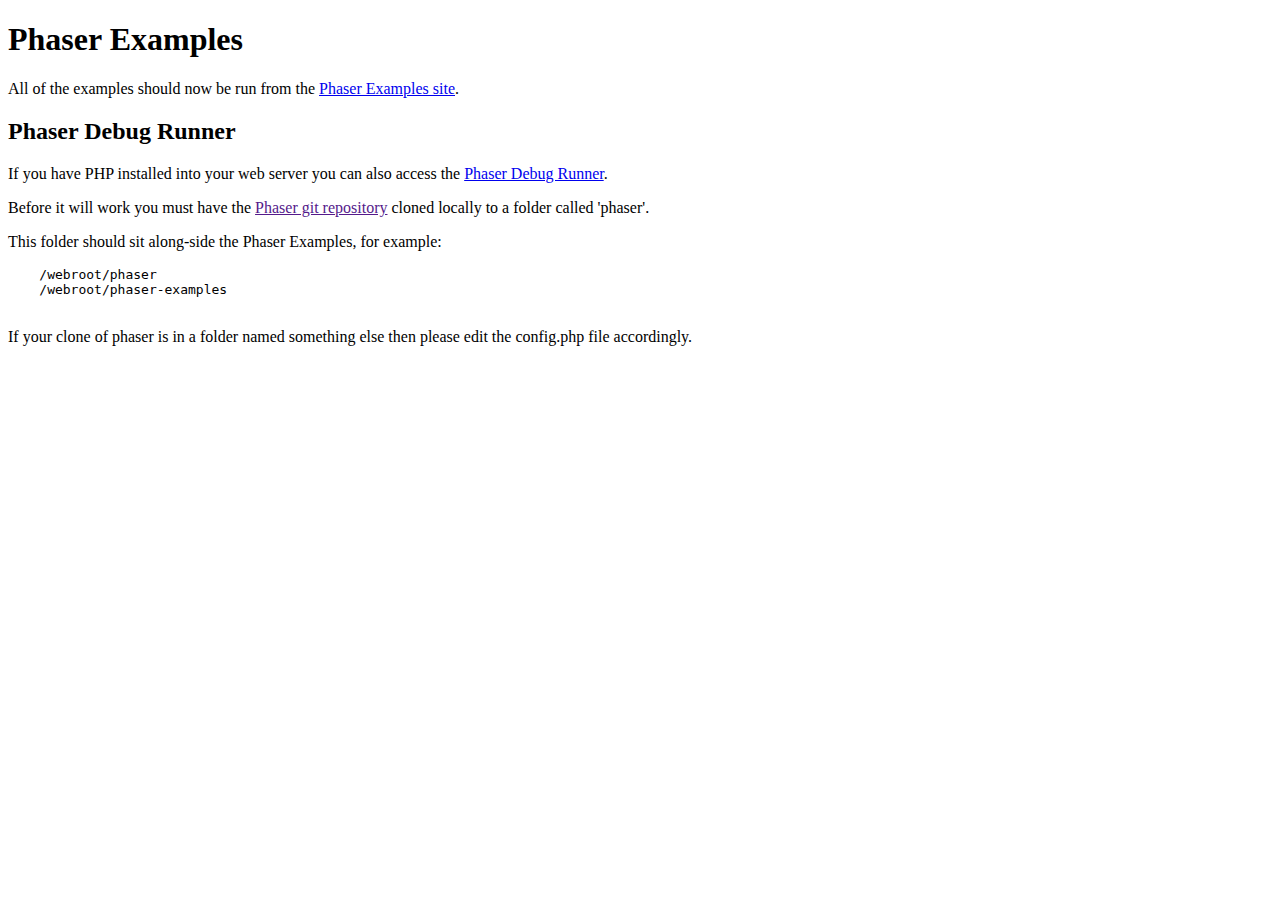
<file: phasermaster/examples/index.html>
<!doctype html>
<html lang="en" xml:lang="en" xmlns="http://www.w3.org/1999/xhtml">
    <head>
        <meta content="text/html; charset=utf-8" http-equiv="Content-Type">
        <title>Phaser Examples</title>
    </head>
    <body>

    <h1>Phaser Examples</h1>

    <p>All of the examples should now be run from the <a href="http://phaser.io/examples">Phaser Examples site</a>.</p>

    <h2>Phaser Debug Runner</h2>

    <p>If you have PHP installed into your web server you can also access the <a href="debug.php">Phaser Debug Runner</a>.</p>

    <p>Before it will work you must have the <a href="">Phaser git repository</a> cloned locally to a folder called 'phaser'.</p>

    <p>This folder should sit along-side the Phaser Examples, for example:</p>

    <pre>
    /webroot/phaser
    /webroot/phaser-examples
    </pre>

    <p>If your clone of phaser is in a folder named something else then please edit the config.php file accordingly.</p>

    </body>
</html>
</file>
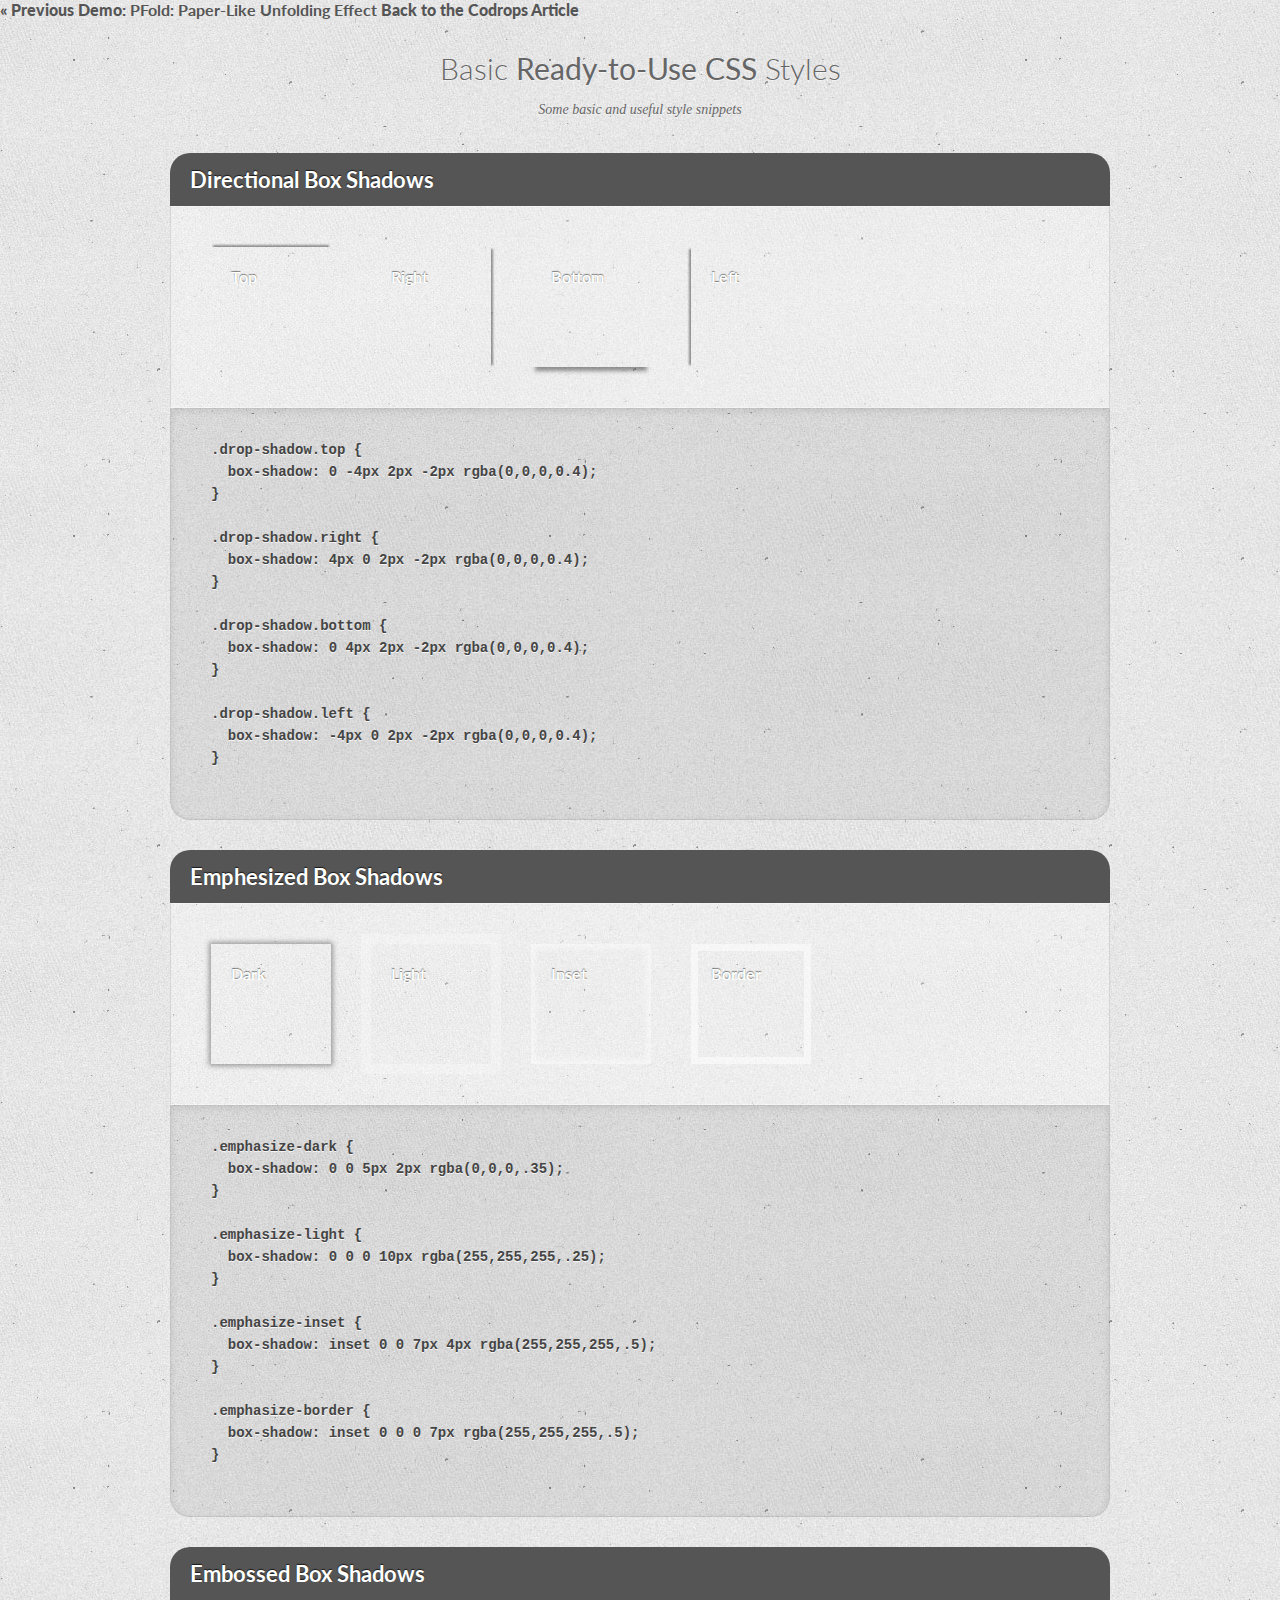
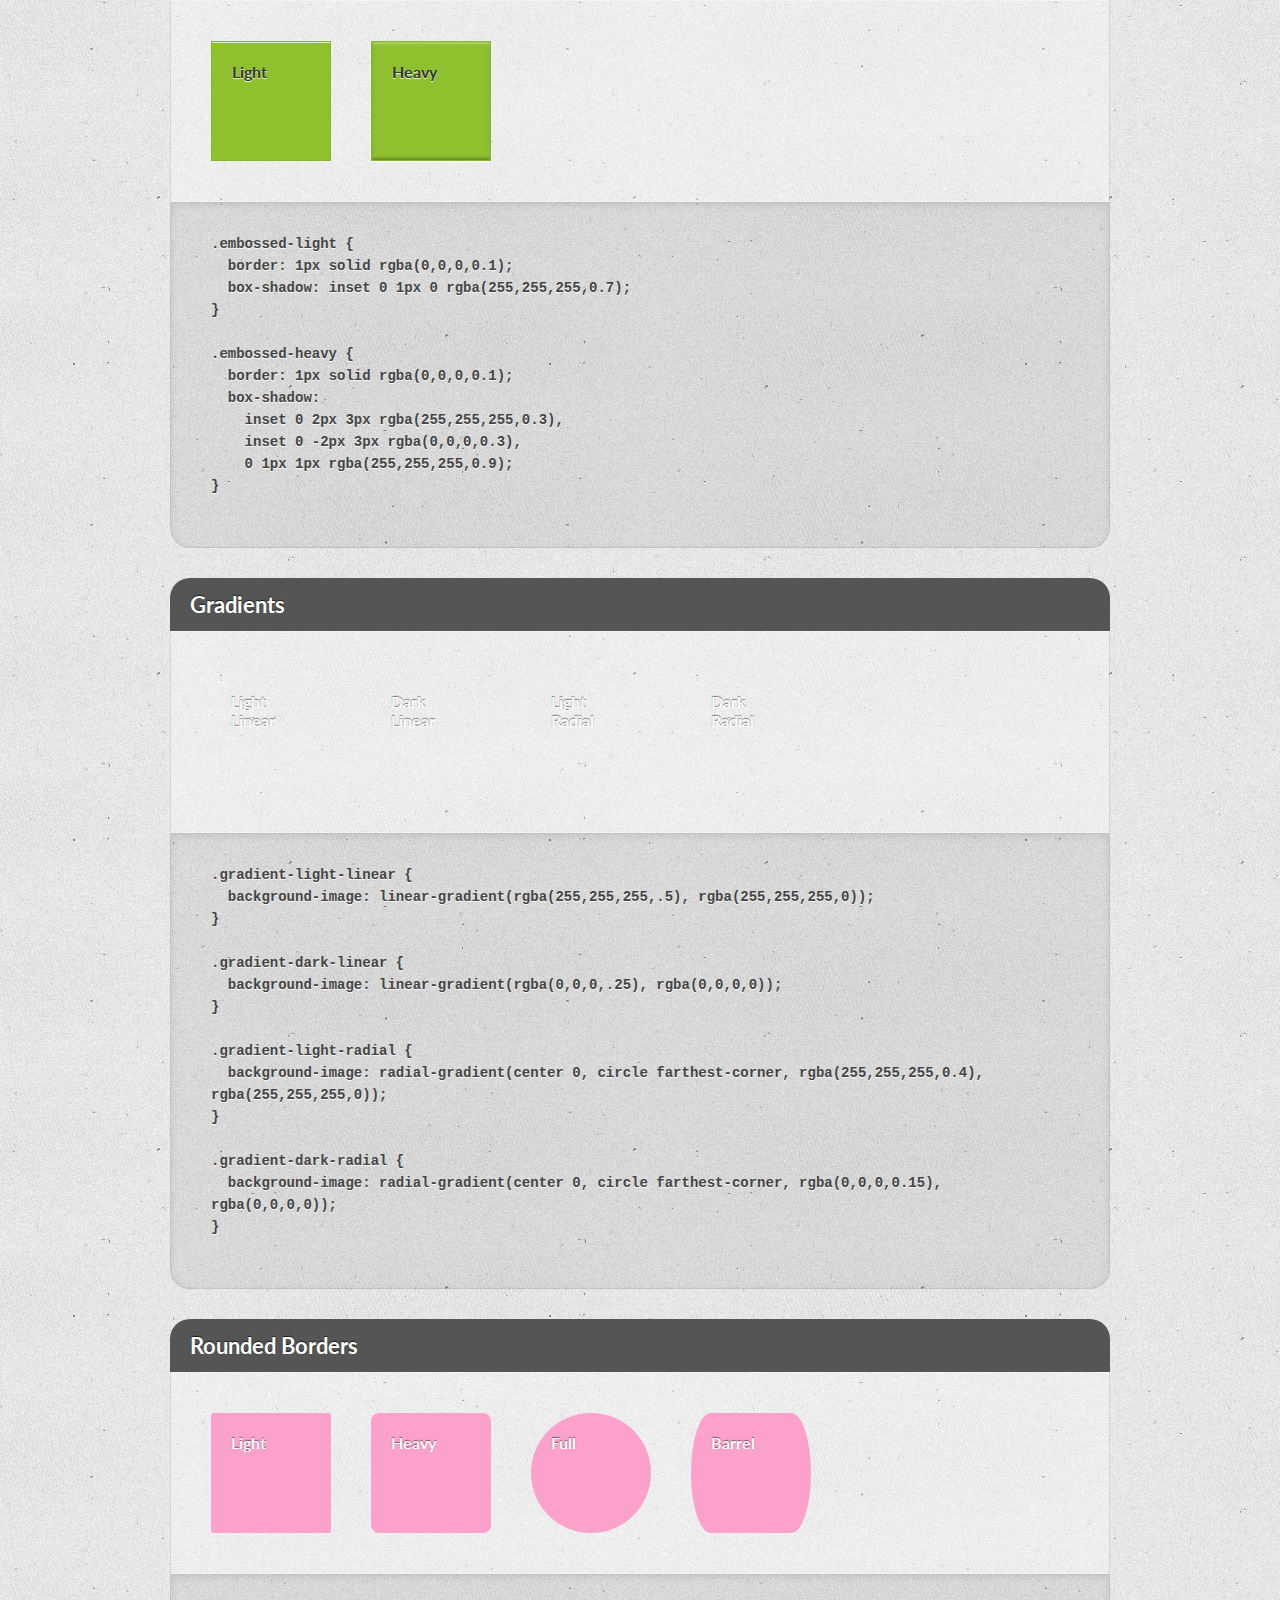
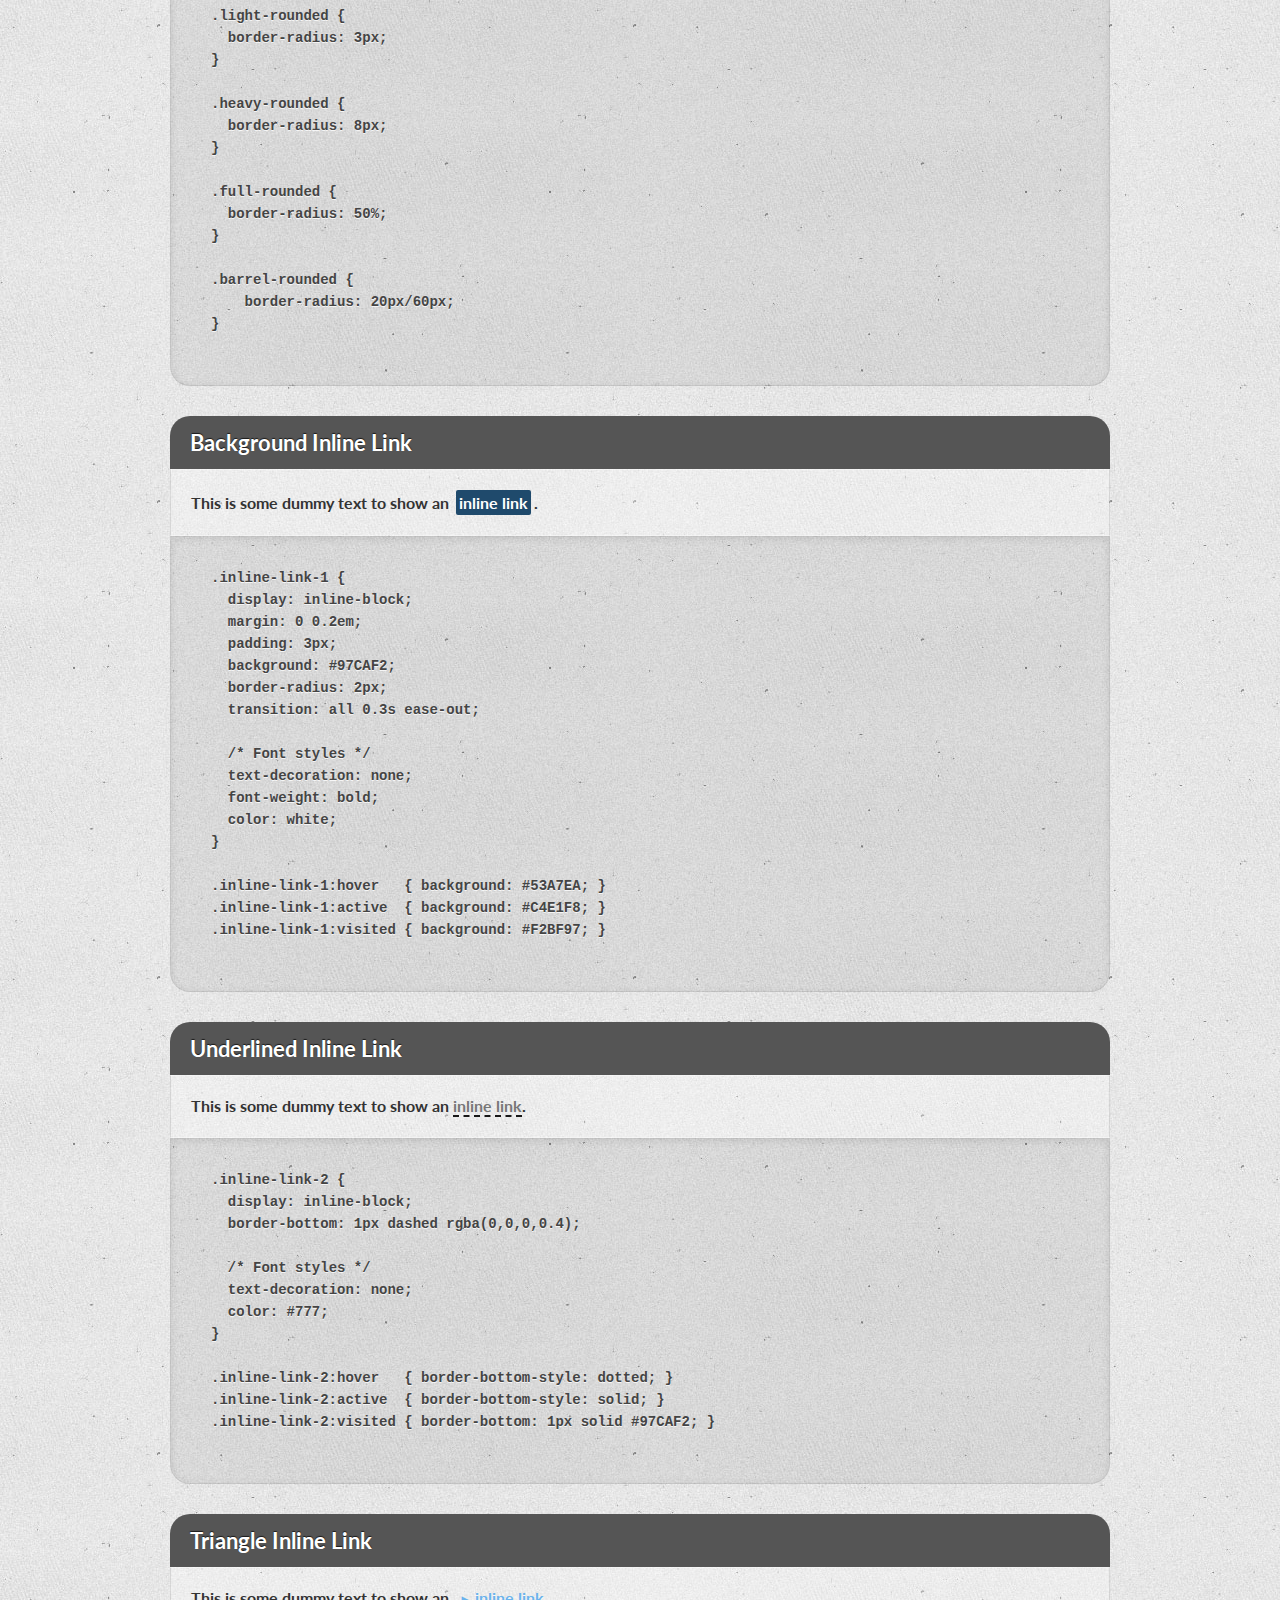
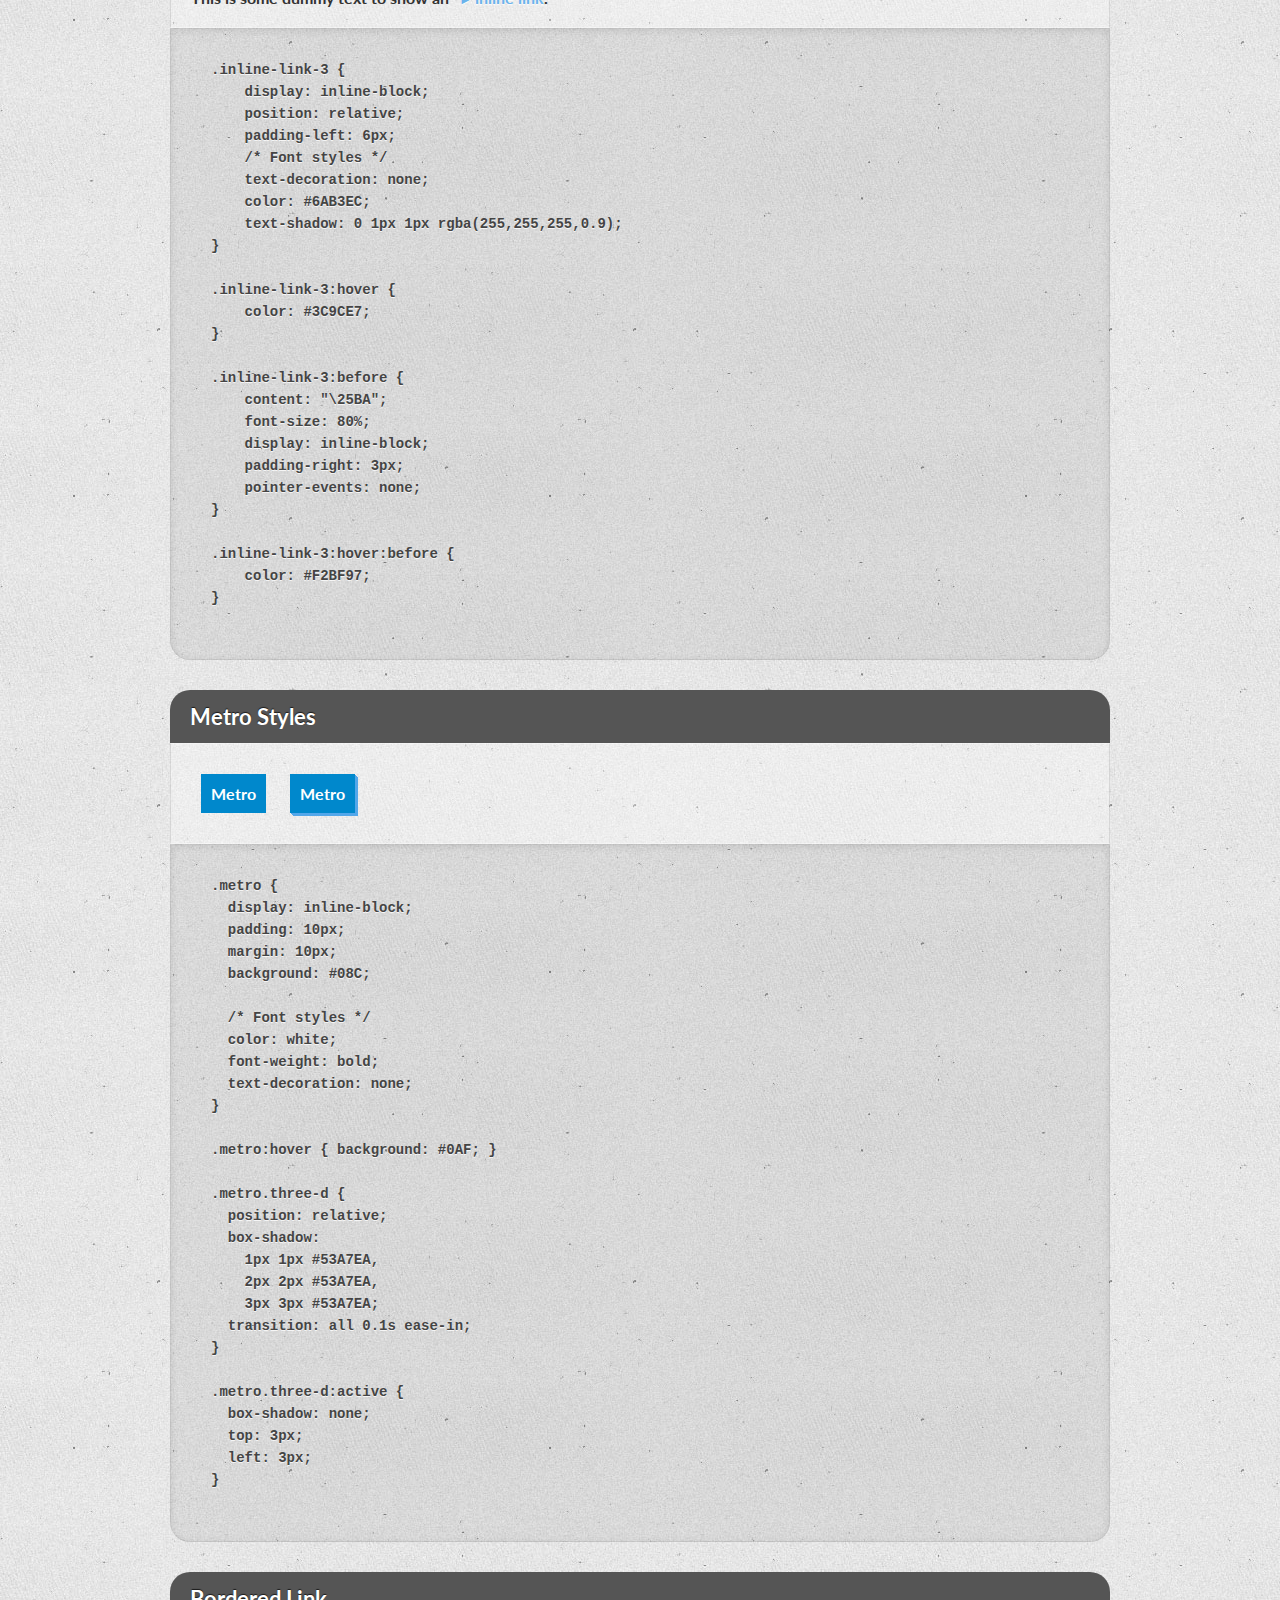
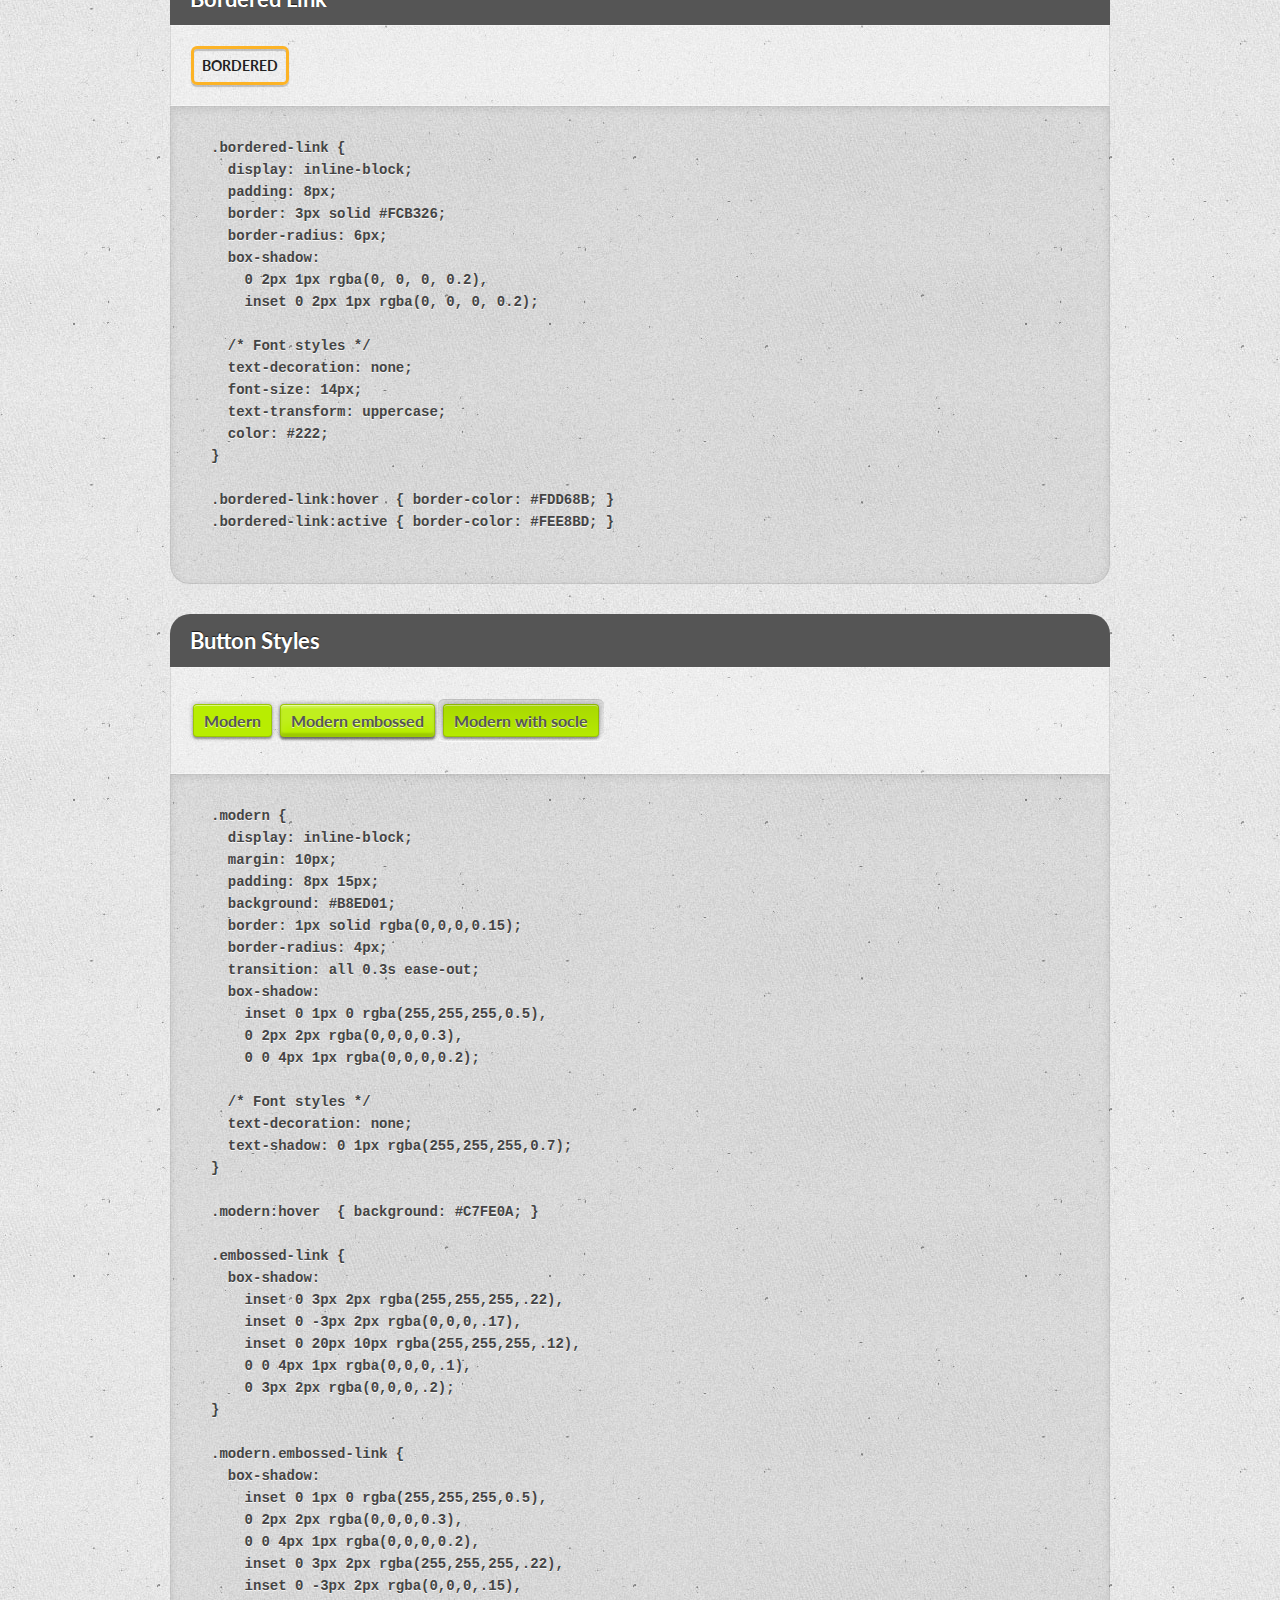
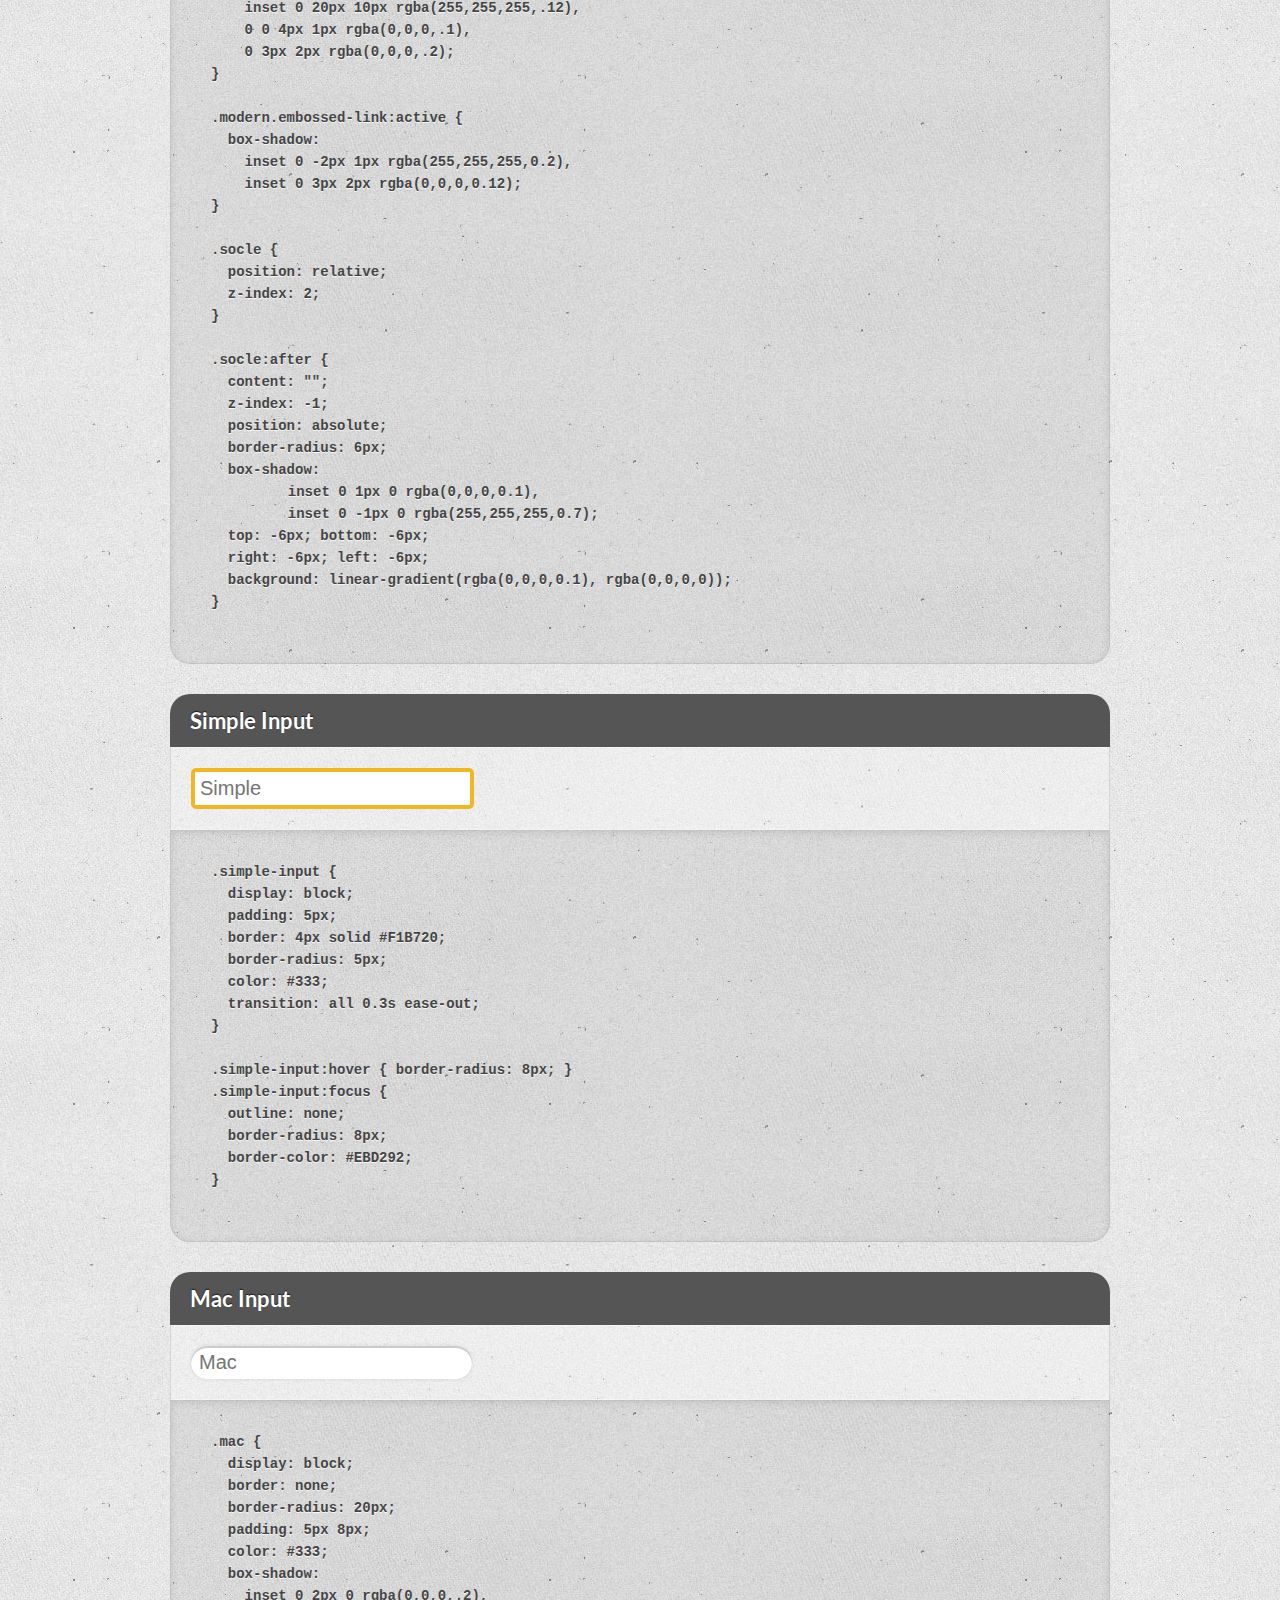
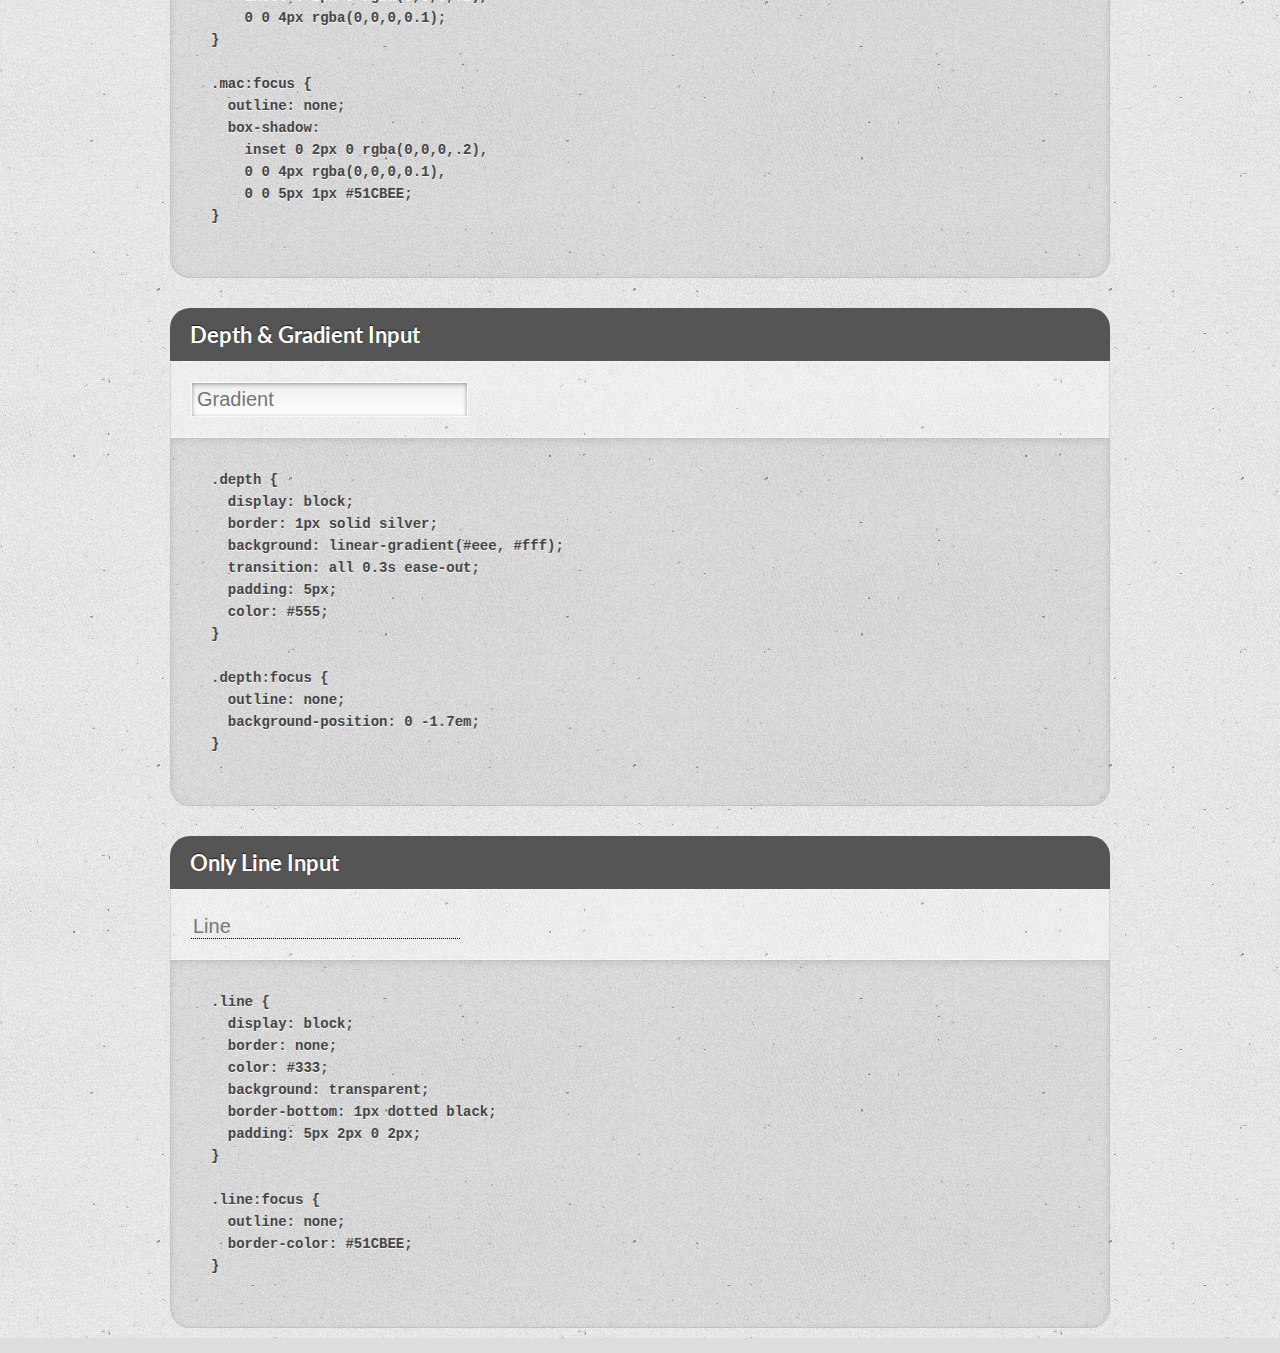
<file: phasermaster/examples/wip/afm/index.html>
<!DOCTYPE html>
<html lang="en">
    <head>
        <meta charset="UTF-8" />
        <meta http-equiv="X-UA-Compatible" content="IE=edge,chrome=1"> 
        <meta name="viewport" content="width=device-width, initial-scale=1.0"> 
        <title>Basic Ready-to-Use CSS Styles</title>
        <meta name="description" content="Basic Ready-to-Use CSS Styles" />
        <meta name="keywords" content="css, styles, snippets, box-shadow, embossed, gradients, css3, links, inputs, metro" />
        <meta name="author" content="Codrops" />
        <link rel="shortcut icon" href="../favicon.ico"> 
        <link rel="stylesheet" type="text/css" href="css/style.css" />
        <!--[if lt IE 9]>
            <script src="js/html5shiv.js"></script>
        <![endif]-->
    </head>
    <body>
        <div class="container">
		
			<!-- Codrops top bar -->
            <div class="codrops-top clearfix">
                <a href="http://tympanus.net/Development/PFold/">
                    <strong>&laquo; Previous Demo: </strong>PFold: Paper-Like Unfolding Effect
                </a>
                <span class="right">
                    <a href="http://tympanus.net/codrops/?p=11583">
                        <strong>Back to the Codrops Article</strong>
                    </a>
                </span>
            </div><!--/ Codrops top bar -->
			
			<header>
			
				<h1>Basic <strong>Ready-to-Use CSS</strong> Styles</h1>
				<h2>Some basic and useful style snippets</h2>
			
			</header>
			
			<section class="main">
				<div class="example-wrapper clearfix">
					<h3>Directional Box Shadows</h3>
					<div class="demo-wrapper">
						<div class="block-level drop-shadow top">Top</div>
						<div class="block-level drop-shadow right">Right</div>
						<div class="block-level drop-shadow bottom">Bottom</div>
						<div class="block-level drop-shadow left">Left</div>
					</div>
					<pre class="code-wrapper"><code>.drop-shadow.top {
  box-shadow: 0 -4px 2px -2px rgba(0,0,0,0.4);
}

.drop-shadow.right {
  box-shadow: 4px 0 2px -2px rgba(0,0,0,0.4);
}

.drop-shadow.bottom {
  box-shadow: 0 4px 2px -2px rgba(0,0,0,0.4);
}

.drop-shadow.left {
  box-shadow: -4px 0 2px -2px rgba(0,0,0,0.4);
}
						</code>
					</pre>
				</div>

				<div class="example-wrapper clearfix">
					<h3>Emphesized Box Shadows</h3>
					<div class="demo-wrapper">
						<div class="block-level emphasize-dark">Dark</div>
						<div class="block-level emphasize-light">Light</div>
						<div class="block-level emphasize-inset">Inset</div>
						<div class="block-level emphasize-border">Border</div>
					</div>
					<pre class="code-wrapper"><code>.emphasize-dark {
  box-shadow: 0 0 5px 2px rgba(0,0,0,.35);
}

.emphasize-light {
  box-shadow: 0 0 0 10px rgba(255,255,255,.25);
}

.emphasize-inset {
  box-shadow: inset 0 0 7px 4px rgba(255,255,255,.5);
}

.emphasize-border {
  box-shadow: inset 0 0 0 7px rgba(255,255,255,.5);
}
						</code>
					</pre>
				</div>

				<div class="example-wrapper clearfix">
					<h3>Embossed Box Shadows</h3>
					<div class="demo-wrapper">
						<div class="block-level embossed-light">Light</div>
						<div class="block-level embossed-heavy">Heavy</div>
					</div>
					<pre class="code-wrapper"><code>.embossed-light {
  border: 1px solid rgba(0,0,0,0.1);
  box-shadow: inset 0 1px 0 rgba(255,255,255,0.7);
}

.embossed-heavy {
  border: 1px solid rgba(0,0,0,0.1);
  box-shadow: 
    inset 0 2px 3px rgba(255,255,255,0.3),
    inset 0 -2px 3px rgba(0,0,0,0.3),
    0 1px 1px rgba(255,255,255,0.9);
}
						</code>
					</pre>
				</div>

				<div class="example-wrapper clearfix">
					<h3>Gradients</h3>
					<div class="demo-wrapper">
						<div class="block-level gradient-light-linear">Light Linear</div>
						<div class="block-level gradient-dark-linear">Dark Linear</div>
						<div class="block-level gradient-light-radial">Light Radial</div>
						<div class="block-level gradient-dark-radial">Dark Radial</div>
					</div>
					<pre class="code-wrapper"><code>.gradient-light-linear {
  background-image: linear-gradient(rgba(255,255,255,.5), rgba(255,255,255,0));
}

.gradient-dark-linear {
  background-image: linear-gradient(rgba(0,0,0,.25), rgba(0,0,0,0));
}

.gradient-light-radial {
  background-image: radial-gradient(center 0, circle farthest-corner, rgba(255,255,255,0.4), rgba(255,255,255,0));
}

.gradient-dark-radial {
  background-image: radial-gradient(center 0, circle farthest-corner, rgba(0,0,0,0.15), rgba(0,0,0,0));
}						
						</code>
					</pre>
				</div>

				<div class="example-wrapper clearfix">
					<h3>Rounded Borders</h3>
					<div class="demo-wrapper">
						<div class="block-level light-rounded">Light</div>
						<div class="block-level heavy-rounded">Heavy</div>
						<div class="block-level full-rounded">Full</div>
						<div class="block-level barrel-rounded">Barrel</div>
					</div>
					<pre class="code-wrapper"><code>.light-rounded {
  border-radius: 3px;
}

.heavy-rounded {
  border-radius: 8px;
}

.full-rounded {
  border-radius: 50%;
}

.barrel-rounded {
    border-radius: 20px/60px;
}
						</code>
					</pre>
				</div>

				<div class="example-wrapper clearfix">
					<h3>Background Inline Link</h3>
					<div class="demo-wrapper">
	        			<p>This is some dummy text to show an <a href="#" class="inline-link-1">inline link</a>.</p>
	        		</div>
					<pre class="code-wrapper"><code>.inline-link-1 {
  display: inline-block;
  margin: 0 0.2em;
  padding: 3px;
  background: #97CAF2;
  border-radius: 2px;
  transition: all 0.3s ease-out;

  /* Font styles */
  text-decoration: none;
  font-weight: bold;
  color: white;
}

.inline-link-1:hover   { background: #53A7EA; }
.inline-link-1:active  { background: #C4E1F8; }
.inline-link-1:visited { background: #F2BF97; }
						</code>
					</pre>
            	</div>

				<div class="example-wrapper clearfix">
					<h3>Underlined Inline Link</h3>
					<div class="demo-wrapper">
						<p>This is some dummy text to show an <a href="#" class="inline-link-2">inline link</a>.</p>
					</div>
					<pre class="code-wrapper"><code>.inline-link-2 {
  display: inline-block;
  border-bottom: 1px dashed rgba(0,0,0,0.4);

  /* Font styles */
  text-decoration: none;
  color: #777;
}

.inline-link-2:hover   { border-bottom-style: dotted; }
.inline-link-2:active  { border-bottom-style: solid; }
.inline-link-2:visited { border-bottom: 1px solid #97CAF2; }
						</code>
					</pre>
				</div>

				<div class="example-wrapper clearfix">
					<h3>Triangle Inline Link</h3>
					<div class="demo-wrapper">
						<p>This is some dummy text to show an <a href="#" class="inline-link-3">inline link</a>.</p>
					</div>
					<pre class="code-wrapper"><code>.inline-link-3 {
    display: inline-block;
    position: relative;
    padding-left: 6px;
    /* Font styles */
    text-decoration: none;
    color: #6AB3EC;
    text-shadow: 0 1px 1px rgba(255,255,255,0.9);
}

.inline-link-3:hover {
    color: #3C9CE7;
}

.inline-link-3:before {
    content: "\25BA";
    font-size: 80%;
    display: inline-block;
    padding-right: 3px;
    pointer-events: none;
}

.inline-link-3:hover:before {
    color: #F2BF97;
}
						</code>
					</pre>
				</div>

				<div class="example-wrapper clearfix">
					<h3>Metro Styles</h3>
					<div class="demo-wrapper">
						<a href="#" class="metro">Metro</a>
						<a href="#" class="metro three-d">Metro</a>
					</div>
					<pre class="code-wrapper"><code>.metro {
  display: inline-block;
  padding: 10px;
  margin: 10px;
  background: #08C;

  /* Font styles */
  color: white;
  font-weight: bold;
  text-decoration: none;
}

.metro:hover { background: #0AF; }

.metro.three-d {
  position: relative;
  box-shadow: 
    1px 1px #53A7EA,
    2px 2px #53A7EA,
    3px 3px #53A7EA;
  transition: all 0.1s ease-in;
}

.metro.three-d:active { 
  box-shadow: none;
  top: 3px;
  left: 3px;
}
						</code>
					</pre>
				</div>

				<div class="example-wrapper clearfix">
					<h3>Bordered Link</h3>
					<div class="demo-wrapper">
						<a href="#" class="bordered-link">Bordered</a>
					</div>
					<pre class="code-wrapper"><code>.bordered-link {
  display: inline-block;
  padding: 8px;
  border: 3px solid #FCB326;
  border-radius: 6px;
  box-shadow:
    0 2px 1px rgba(0, 0, 0, 0.2), 
    inset 0 2px 1px rgba(0, 0, 0, 0.2);
    
  /* Font styles */
  text-decoration: none;
  font-size: 14px;
  text-transform: uppercase;
  color: #222;
}

.bordered-link:hover  { border-color: #FDD68B; }
.bordered-link:active { border-color: #FEE8BD; }
						</code>
					</pre>
				</div>

				<div class="example-wrapper clearfix">
					<h3>Button Styles</h3>
					<div class="demo-wrapper">
						<a href="#" class="modern">Modern</a>
						<a href="#" class="modern embossed-link">Modern embossed</a>
						<a href="#" class="modern socle">Modern with socle</a>
					</div>
					<pre class="code-wrapper"><code>.modern {
  display: inline-block;
  margin: 10px;
  padding: 8px 15px;
  background: #B8ED01;
  border: 1px solid rgba(0,0,0,0.15);
  border-radius: 4px;
  transition: all 0.3s ease-out;
  box-shadow:
    inset 0 1px 0 rgba(255,255,255,0.5),
    0 2px 2px rgba(0,0,0,0.3),
    0 0 4px 1px rgba(0,0,0,0.2);

  /* Font styles */
  text-decoration: none;
  text-shadow: 0 1px rgba(255,255,255,0.7);
}

.modern:hover  { background: #C7FE0A; }

.embossed-link {
  box-shadow: 
    inset 0 3px 2px rgba(255,255,255,.22), 
    inset 0 -3px 2px rgba(0,0,0,.17), 
    inset 0 20px 10px rgba(255,255,255,.12), 
    0 0 4px 1px rgba(0,0,0,.1), 
    0 3px 2px rgba(0,0,0,.2);
}

.modern.embossed-link {
  box-shadow:
    inset 0 1px 0 rgba(255,255,255,0.5),
    0 2px 2px rgba(0,0,0,0.3),
    0 0 4px 1px rgba(0,0,0,0.2),
    inset 0 3px 2px rgba(255,255,255,.22), 
    inset 0 -3px 2px rgba(0,0,0,.15), 
    inset 0 20px 10px rgba(255,255,255,.12), 
    0 0 4px 1px rgba(0,0,0,.1), 
    0 3px 2px rgba(0,0,0,.2);
}

.modern.embossed-link:active {
  box-shadow: 
    inset 0 -2px 1px rgba(255,255,255,0.2),
    inset 0 3px 2px rgba(0,0,0,0.12);
}

.socle {
  position: relative;
  z-index: 2;
}

.socle:after {
  content: "";
  z-index: -1;
  position: absolute;
  border-radius: 6px;
  box-shadow: 
	inset 0 1px 0 rgba(0,0,0,0.1),
	inset 0 -1px 0 rgba(255,255,255,0.7);
  top: -6px; bottom: -6px;
  right: -6px; left: -6px;
  background: linear-gradient(rgba(0,0,0,0.1), rgba(0,0,0,0));
}
						</code>
					</pre>
				</div>

				<div class="example-wrapper clearfix">
					<h3>Simple Input</h3>
					<div class="demo-wrapper">
						<input type="text" class="simple-input" placeholder="Simple">
					</div>
					<pre class="code-wrapper"><code>.simple-input {
  display: block;
  padding: 5px;
  border: 4px solid #F1B720;
  border-radius: 5px;
  color: #333;
  transition: all 0.3s ease-out;
}

.simple-input:hover { border-radius: 8px; }
.simple-input:focus { 
  outline: none;
  border-radius: 8px; 
  border-color: #EBD292;
}
						</code>
					</pre>
				</div>

				<div class="example-wrapper clearfix">
					<h3>Mac Input</h3>
					<div class="demo-wrapper">
						<input type="text" class="mac" placeholder="Mac">
					</div>
					<pre class="code-wrapper"><code>.mac {
  display: block;
  border: none;
  border-radius: 20px;
  padding: 5px 8px;
  color: #333;
  box-shadow: 
    inset 0 2px 0 rgba(0,0,0,.2), 
    0 0 4px rgba(0,0,0,0.1);
}

.mac:focus { 
  outline: none;
  box-shadow: 
    inset 0 2px 0 rgba(0,0,0,.2), 
    0 0 4px rgba(0,0,0,0.1),
    0 0 5px 1px #51CBEE;
}
						</code>
					</pre>
				</div>

				<div class="example-wrapper clearfix">
					<h3>Depth &amp; Gradient Input</h3>
					<div class="demo-wrapper">
						<input type="text" class="depth" placeholder="Gradient">
					</div>
					<pre class="code-wrapper"><code>.depth {
  display: block;
  border: 1px solid silver;
  background: linear-gradient(#eee, #fff);
  transition: all 0.3s ease-out;
  padding: 5px;
  color: #555;
}

.depth:focus {
  outline: none;
  background-position: 0 -1.7em;
}
						</code>
					</pre>
				</div>

				<div class="example-wrapper clearfix">
					<h3>Only Line Input</h3>
					<div class="demo-wrapper">
						<input type="text" class="line" placeholder="Line">
					</div>
					<pre class="code-wrapper"><code>.line {
  display: block;
  border: none;
  color: #333;
  background: transparent;
  border-bottom: 1px dotted black;
  padding: 5px 2px 0 2px;
}

.line:focus { 
  outline: none;
  border-color: #51CBEE;
}
						</code>
					</pre>
        		</div>
			</section>
        </div>
    </body>
</html>
</file>
<file: phasermaster/examples/wip/afm/css/style.css>
@import url("demo.css");

.example-wrapper {
    width: 100%;
    max-width: 1000px;
    padding: 0 30px 10px 30px;
    margin: 20px auto;
}

.example-wrapper h3 {
    background: #555;
    color: #fff;
    text-shadow: 0 -1px 1px rgba(0,0,0,0.7);
    border-radius: 20px 20px 0 0;
    padding: 13px 20px;
    font-size: 22px;
}

.demo-wrapper {
    padding: 20px 20px;
    background: #f8f8f8;
    background: rgba(255,255,255,0.3);
    border: 1px solid rgba(0,0,0,0.1);
    border-top-color: rgba(255,255,255,0.4);
    border-bottom-color: rgba(255,255,255,0.4);
}

.demo-wrapper:after {
    content: "";
    display: table;
    clear: both;
}

.code-wrapper {
    padding: 30px 40px 10px;
    display: block;
    background: #f0f0f0;
    background: rgba(0,0,0,0.06);
    border-radius: 0 0 20px 20px;
    border: 1px solid rgba(0,0,0,0.1);
    box-shadow: inset 0 2px 10px rgba(0,0,0,0.1);
}

.code-wrapper code {
    white-space: pre-wrap;
    font-family: Monaco, Consolas, "Lucida Console", monospace;
    color: #444;
    font-weight: 700;
    text-shadow: 0 1px 0 rgba(255,255,255,0.8);
    font-size: 14px;
    line-height: 22px;
}

.block-level {
    width: 120px;
    height: 120px;
    margin: 20px;
    position: relative;
    float: left;
    color: #fff;
    padding: 20px;
    text-shadow: 0 -1px 1px rgba(0,0,0,0.5);
}

.drop-shadow {
}

.drop-shadow.top {
    box-shadow: 0 -4px 2px -2px rgba(0,0,0,0.4)
}

.drop-shadow.right {
    box-shadow: 4px 0 2px -2px rgba(0,0,0,0.4)
}

.drop-shadow.bottom {
    box-shadow: 0 8px 4px -4px rgba(0,0,0,0.4)
}

.drop-shadow.left {
    box-shadow: -4px 0 2px -2px rgba(0,0,0,0.4)
}

div[class*="emphasize-"] {
    /*background: #69D2E7;*/
}

.emphasize-dark {
    box-shadow: 0 0 5px 2px rgba(0,0,0,.35)
}

.emphasize-light {
    box-shadow: 0 0 0 10px rgba(255,255,255,.25)
}

.emphasize-inset {
    box-shadow: inset 0 0 7px 4px rgba(255,255,255,.5)
}

.emphasize-border {
    box-shadow: inset 0 0 0 7px rgba(255,255,255,.5)
}

div[class*="embossed"] {
    background: #8ec12d;
    color: #333;
    text-shadow: 0 1px 1px rgba(255,255,255,0.9);
}

.embossed-light {
    border: 1px solid rgba(0,0,0,0.05);
    box-shadow: inset 0 1px 0 rgba(255,255,255,0.7);
}

.embossed-heavy {
    border: 1px solid rgba(0,0,0,0.05);
    box-shadow: 
        inset 0 2px 3px rgba(255,255,255,0.3), 
        inset 0 -2px 3px rgba(0,0,0,0.3),
        0 1px 1px rgba(255,255,255,0.9);
}

div[class*="rounded"] {
    background: #fca1cc;
}

.light-rounded {
    border-radius: 3px;
}

.heavy-rounded {
    border-radius: 8px;
}

.full-rounded {
    border-radius: 50%;
}

.barrel-rounded {
    border-radius: 20px/60px;
}

.inline-link-1 {
    display: inline-block;
    margin: 0 0.2em;
    padding: 3px;
    background: #1f4a6c;
    border-radius: 2px;

    -webkit-transition: all 0.3s ease-out;
    -moz-transition: all 0.3s ease-out;
    -o-transition: all 0.3s ease-out;
    -ms-transition: all 0.3s ease-out;
    transition: all 0.3s ease-out; 

    /* Font styles */
    text-decoration: none;
    font-weight: bold;
    color: white;
}

.inline-link-1:hover {
    background: #53A7EA
}

.inline-link-1:active {
    background: #C4E1F8
}


.inline-link-2 {
    display: inline-block;
    border-bottom: 2px dashed rgba(0,0,0,0.9);
    /* Font styles */
    text-decoration: none;
    color: #777;
}

.inline-link-2:hover {
    border-bottom-style: dotted;
}

.inline-link-2:active {
    border-bottom-style: solid;
}

.inline-link-2:visited {
    border-bottom: 2px solid #97CAF2;
}

.inline-link-3 {
    display: inline-block;
    position: relative;
    padding-left: 6px;
    /* Font styles */
    text-decoration: none;
    color: #6AB3EC;
    text-shadow: 0 1px 1px rgba(255,255,255,0.9);
}

.inline-link-3:hover {
    color: #3C9CE7;
}

.inline-link-3:before {
    content: "\25BA";
    font-size: 80%;
    display: inline-block;
    padding-right: 3px;
    pointer-events: none;
}

.inline-link-3:hover:before {
    color: #F2BF97;
}

.metro {
    display: inline-block;
    padding: 10px;
    margin: 10px;
    background: #08C;
    /* Font styles */
    color: white;
    font-weight: bold;
    text-decoration: none;
}

.metro:hover {
    background: #0AF
}

.metro.three-d {
    position: relative;
    box-shadow: 
        1px 1px #53A7EA, 
        2px 2px #53A7EA, 
        3px 3px #53A7EA;

    -webkit-transition: all 0.1s ease-in;
    -moz-transition: all 0.1s ease-in;
    -o-transition: all 0.1s ease-in;
    -ms-transition: all 0.1s ease-in;
    transition: all 0.1s ease-in;
}

.metro.three-d:active {
    box-shadow: none;
    top: 3px;
    left: 3px;
}

.bordered-link {
    display: inline-block;
    padding: 8px;
    border: 3px solid #FCB326;
    border-radius: 6px;
    box-shadow: 
        0 2px 1px rgba(0, 0, 0, 0.2), 
        inset 0 2px 1px rgba(0, 0, 0, 0.2);
    /* Font styles */
    text-decoration: none;
    font-size: 14px;
    text-transform: uppercase;
    color: #222;
}

.bordered-link:hover {
    border-color: #FDD68B
}

.bordered-link:active {
    border-color: #FEE8BD
}

.modern {
    display: inline-block;
    margin: 16px 2px;
    padding: 6px 10px;
    background: #B8ED01;
    border: 1px solid rgba(0,0,0,0.15);
    border-radius: 4px;

    -webkit-transition: all 0.3s ease-out;
    -moz-transition: all 0.3s ease-out;
    -o-transition: all 0.3s ease-out;
    -ms-transition: all 0.3s ease-out;
    transition: all 0.3s ease-out;

    box-shadow: 
        inset 0 1px 0 rgba(255,255,255,0.5), 
        0 2px 2px rgba(0,0,0,0.3), 
        0 0 4px 1px rgba(0,0,0,0.2); 

    /* Font styles */
    text-decoration: none;
    text-shadow: 0 1px rgba(255,255,255,0.7);
}

.modern:hover {
    cursor: pointer;
    background: #edda01;
}

.pad {
    margin-right: 24px;
}

.embossed-link {
    box-shadow: 
        inset 0 3px 2px rgba(255,255,255,.22), 
        inset 0 -3px 2px rgba(0,0,0,.17), 
        inset 0 20px 10px rgba(255,255,255,.12), 
        0 0 4px 1px rgba(0,0,0,.1), 
        0 3px 2px rgba(0,0,0,.2);
}

.modern.embossed-link {
    box-shadow: 
        inset 0 1px 0 rgba(255,255,255,0.5), 
        0 2px 2px rgba(0,0,0,0.3), 0 0 4px 1px rgba(0,0,0,0.2), 
        inset 0 3px 2px rgba(255,255,255,.22), 
        inset 0 -3px 2px rgba(0,0,0,.15), 
        inset 0 20px 10px rgba(255,255,255,.12), 
        0 0 4px 1px rgba(0,0,0,.1), 0 3px 2px rgba(0,0,0,.2);
}

.modern.embossed-link:active {
    box-shadow: 
        inset 0 -2px 1px rgba(255,255,255,0.2), 
        inset 0 3px 2px rgba(0,0,0,0.12);
}

.socle {
    position: relative;
    z-index: 2;
}

.socle:after {
    content: "";
    z-index: -1;
    position: absolute;
    border-radius: 6px;
    box-shadow: 
        inset 0 1px 0 rgba(0,0,0,0.1),
        inset 0 -1px 0 rgba(255,255,255,0.7);
    top: -6px;
    bottom: -6px;
    right: -6px;
    left: -6px;
    background: -webkit-linear-gradient(rgba(0,0,0,0.1), rgba(0,0,0,0));
    background: -moz-linear-gradient(rgba(0,0,0,0.1), rgba(0,0,0,0));
    background: -o-linear-gradient(rgba(0,0,0,0.1), rgba(0,0,0,0));
    background: -ms-linear-gradient(rgba(0,0,0,0.1), rgba(0,0,0,0));
    background: linear-gradient(rgba(0,0,0,0.1), rgba(0,0,0,0));
}

input[type=text] {
    font-size: 20px
}

.simple-input {
    display: block;
    padding: 5px;
    border: 4px solid #F1B720;
    border-radius: 5px;
    color: #333;

    -webkit-transition: all 0.3s ease-out;
    -moz-transition: all 0.3s ease-out;
    -o-transition: all 0.3s ease-out;
    -ms-transition: all 0.3s ease-out;
    transition: all 0.3s ease-out;
}

.simple-input:hover {
    border-radius: 8px
}

.simple-input:focus {
    outline: none;
    border-radius: 8px;
    border-color: #EBD292;
}

.mac {
    display: block;
    border: none;
    border-radius: 20px;
    padding: 5px 8px;
    color: #333;
    box-shadow: 
        inset 0 2px 0 rgba(0,0,0,.2), 
        0 0 4px rgba(0,0,0,0.1);
}

.mac:focus {
    outline: none;
    box-shadow: 
        inset 0 2px 0 rgba(0,0,0,.2), 
        0 0 4px rgba(0,0,0,0.1), 
        0 0 5px 1px #51CBEE;
}

.depth {
    display: block;
    border: 1px solid rgba(255,255,255,0.6);

    background: -webkit-linear-gradient(#eee, #fff);
    background: -moz-linear-gradient(#eee, #fff);
    background: -o-linear-gradient(#eee, #fff);
    background: -ms-linear-gradient(#eee, #fff);
    background: linear-gradient(#eee, #fff);

    -webkit-transition: all 0.3s ease-out;
    -moz-transition: all 0.3s ease-out;
    -o-transition: all 0.3s ease-out;
    -ms-transition: all 0.3s ease-out;
    transition: all 0.3s ease-out;

    box-shadow: 
        inset 0 1px 4px rgba(0,0,0,0.4);
    padding: 5px;
    color: #555;
}

.depth:focus {
    outline: none;
    background-position: 0 -1.7em;
}

.line {
    display: block;
    border: none;
    color: #333;
    background: transparent;
    border-bottom: 1px dotted black;
    padding: 5px 2px 0 2px;
}

.line:focus {
    outline: none;
    border-color: #51CBEE;
}
</file>
